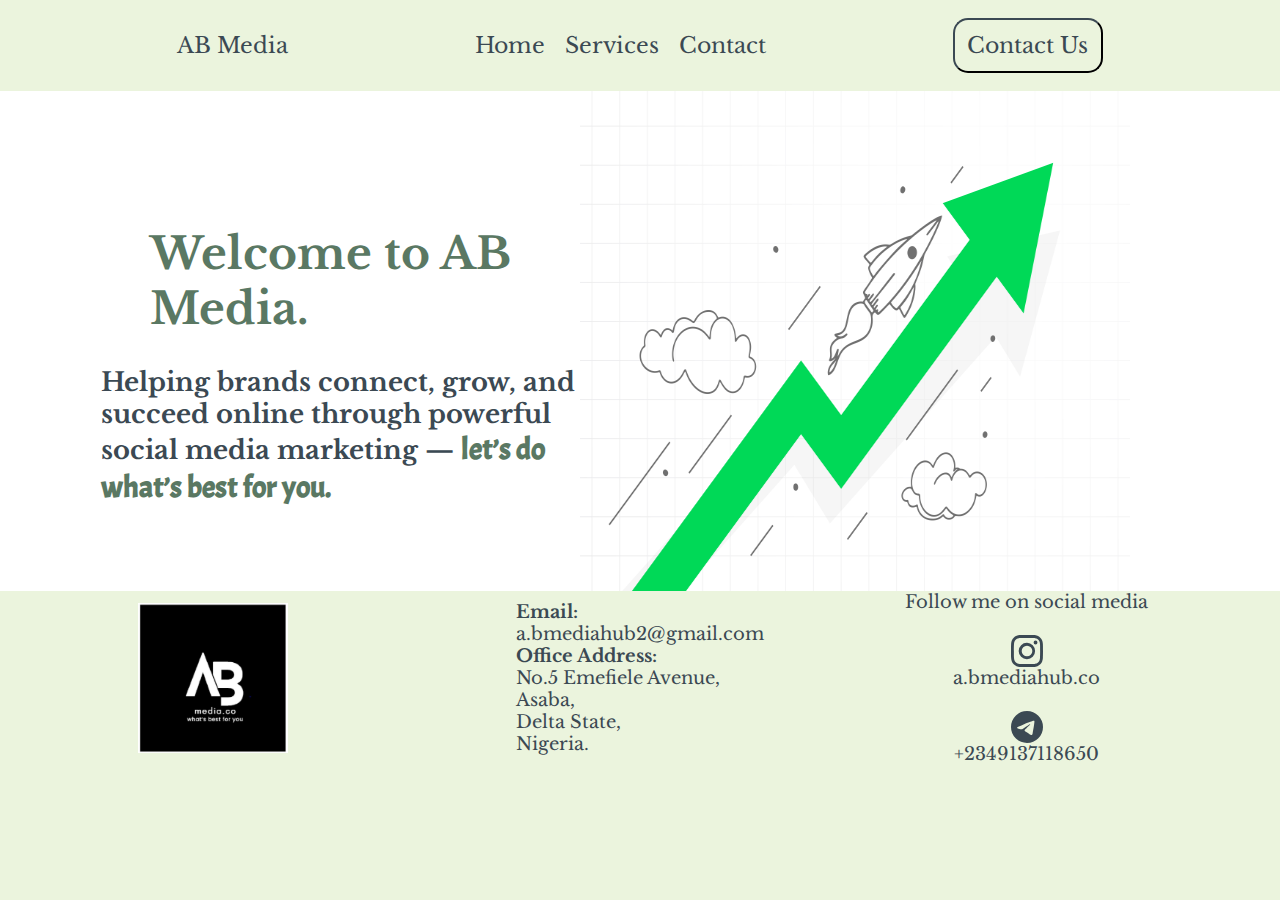
<file: index.html>
<!DOCTYPE html>
<html lang="en">
<head>
    <meta charset="UTF-8">
    <meta name="viewport" content="width=device-width, initial-scale=1.0">
    <title>AB Media</title>
    <link rel="stylesheet" href="style.css">
    <link rel="preconnect" href="https://fonts.googleapis.com">
<link rel="preconnect" href="https://fonts.gstatic.com" crossorigin>
<link href="https://fonts.googleapis.com/css2?family=Libre+Baskerville:ital,wght@0,400..700;1,400..700&family=Roboto+Serif:ital,opsz,wght@0,8..144,100..900;1,8..144,100..900&display=swap" rel="stylesheet">
<link rel="preconnect" href="https://fonts.googleapis.com">
<link rel="preconnect" href="https://fonts.gstatic.com" crossorigin>
<link href="https://fonts.googleapis.com/css2?family=Acme&display=swap" rel="stylesheet">
</head>
<body>  
    <div class="flex-nav">
        <div class="logo"><p>AB Media</p></div>
        <div class="nav-elements">
            <ul style="width: 310.77px;">
                <li><a href="./index.html"><p>Home</p></a></li>
                <li><a href="../services/services.html"><p>Services</p></a></li>
                <li><a href=""><p>Contact</p></a></li>
            </ul>
        </div>
        <div class="contact-button-box">
            <a href=""><button class="contact-button">Contact Us</button></a>
        </div>
    </div>
    <div class="hero-full-width-background">
        <div class="hero">
            <div><img src="../pictures/24132d01-b592-4476-929f-06388c7bd3aa.jpg" alt="social-media-apps" class="hero-image"></div>
            <div class="hero-text">
                <h1>Welcome to AB Media.</h1>
                <h3>Helping brands connect, grow, and succeed online through powerful social media marketing — <span class="span-text">let’s do what’s best for you.</span></h3>
            </div>
        </div>
    </div>
    <div class="footer">
        <div class="icon-box"><img height="150px" width="150px" src="../pictures/AB Media logo.jpg" alt=""></div>
        <div class="email-office-address"><p><span style="font-weight: 900;">Email:</span> <br>a.bmediahub2@gmail.com
            <br><span style="font-weight: 900;">Office Address:</span> <br>No.5 Emefiele Avenue, <br>Asaba, <br>Delta State, <br>Nigeria.
        </p></div>
        <div class="number-socials"><p>Follow me on social media</p>
            <br><svg xmlns="http://www.w3.org/2000/svg" width="32" height="32" fill="currentColor" class="bi bi-instagram" viewBox="0 0 16 16">
  <path d="M8 0C5.829 0 5.556.01 4.703.048 3.85.088 3.269.222 2.76.42a3.9 3.9 0 0 0-1.417.923A3.9 3.9 0 0 0 .42 2.76C.222 3.268.087 3.85.048 4.7.01 5.555 0 5.827 0 8.001c0 2.172.01 2.444.048 3.297.04.852.174 1.433.372 1.942.205.526.478.972.923 1.417.444.445.89.719 1.416.923.51.198 1.09.333 1.942.372C5.555 15.99 5.827 16 8 16s2.444-.01 3.298-.048c.851-.04 1.434-.174 1.943-.372a3.9 3.9 0 0 0 1.416-.923c.445-.445.718-.891.923-1.417.197-.509.332-1.09.372-1.942C15.99 10.445 16 10.173 16 8s-.01-2.445-.048-3.299c-.04-.851-.175-1.433-.372-1.941a3.9 3.9 0 0 0-.923-1.417A3.9 3.9 0 0 0 13.24.42c-.51-.198-1.092-.333-1.943-.372C10.443.01 10.172 0 7.998 0zm-.717 1.442h.718c2.136 0 2.389.007 3.232.046.78.035 1.204.166 1.486.275.373.145.64.319.92.599s.453.546.598.92c.11.281.24.705.275 1.485.039.843.047 1.096.047 3.231s-.008 2.389-.047 3.232c-.035.78-.166 1.203-.275 1.485a2.5 2.5 0 0 1-.599.919c-.28.28-.546.453-.92.598-.28.11-.704.24-1.485.276-.843.038-1.096.047-3.232.047s-2.39-.009-3.233-.047c-.78-.036-1.203-.166-1.485-.276a2.5 2.5 0 0 1-.92-.598 2.5 2.5 0 0 1-.6-.92c-.109-.281-.24-.705-.275-1.485-.038-.843-.046-1.096-.046-3.233s.008-2.388.046-3.231c.036-.78.166-1.204.276-1.486.145-.373.319-.64.599-.92s.546-.453.92-.598c.282-.11.705-.24 1.485-.276.738-.034 1.024-.044 2.515-.045zm4.988 1.328a.96.96 0 1 0 0 1.92.96.96 0 0 0 0-1.92m-4.27 1.122a4.109 4.109 0 1 0 0 8.217 4.109 4.109 0 0 0 0-8.217m0 1.441a2.667 2.667 0 1 1 0 5.334 2.667 2.667 0 0 1 0-5.334"/>
</svg><span><p>a.bmediahub.co</p></span>
<br><svg xmlns="http://www.w3.org/2000/svg" width="32" height="32" fill="currentColor" class="bi bi-telegram" viewBox="0 0 16 16">
  <path d="M16 8A8 8 0 1 1 0 8a8 8 0 0 1 16 0M8.287 5.906q-1.168.486-4.666 2.01-.567.225-.595.442c-.03.243.275.339.69.47l.175.055c.408.133.958.288 1.243.294q.39.01.868-.32 3.269-2.206 3.374-2.23c.05-.012.12-.026.166.016s.042.12.037.141c-.03.129-1.227 1.241-1.846 1.817-.193.18-.33.307-.358.336a8 8 0 0 1-.188.186c-.38.366-.664.64.015 1.088.327.216.589.393.85.571.284.194.568.387.936.629q.14.092.27.187c.331.236.63.448.997.414.214-.02.435-.22.547-.82.265-1.417.786-4.486.906-5.751a1.4 1.4 0 0 0-.013-.315.34.34 0 0 0-.114-.217.53.53 0 0 0-.31-.093c-.3.005-.763.166-2.984 1.09"/>
</svg><span><p>+2349137118650</p></span>
        </div>
    </div>    
</body>
</html>
</file>
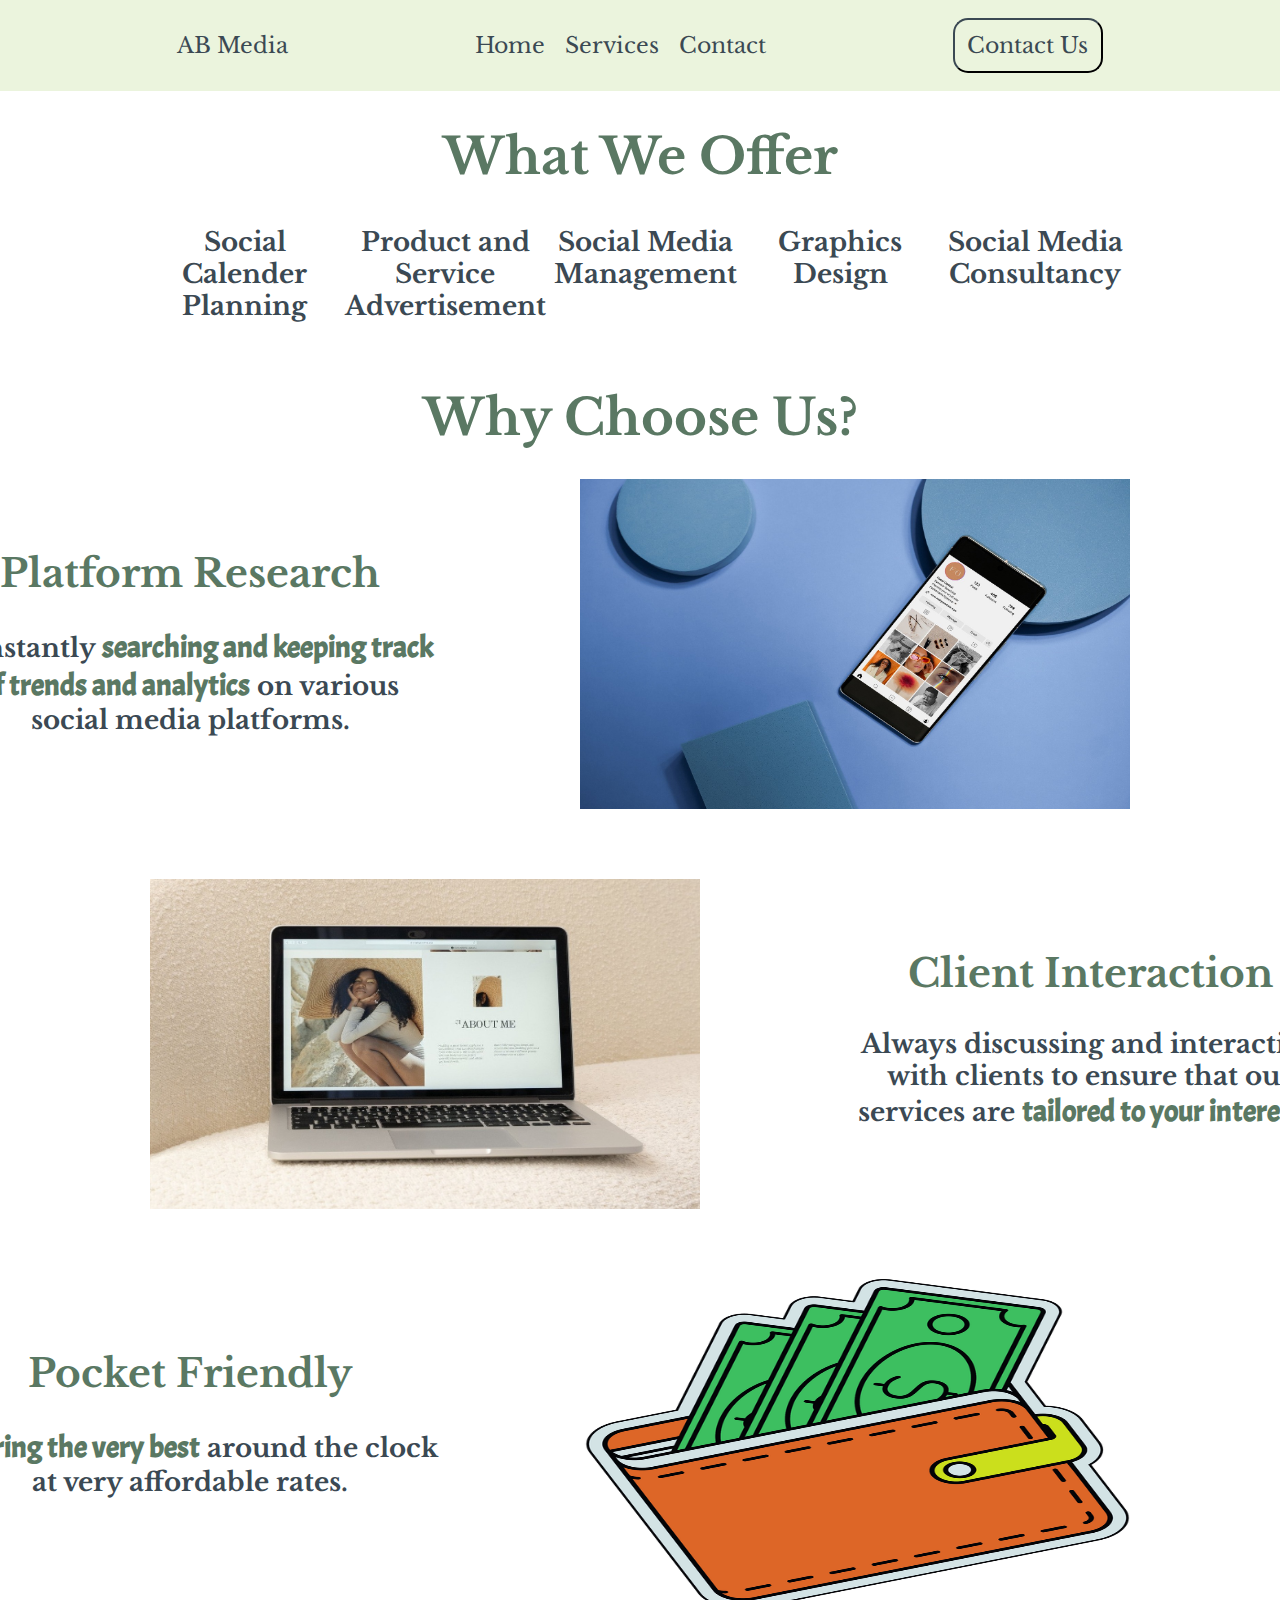
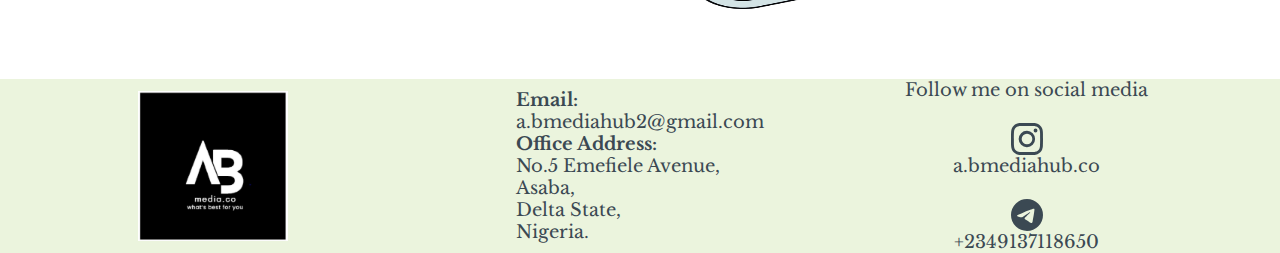
<file: services.html>
<!DOCTYPE html>
<html lang="en">
<head>
    <meta charset="UTF-8">
    <meta name="viewport" content="width=device-width, initial-scale=1.0">
    <title>AB Media: Our Services</title>
    <link rel="stylesheet" href="services.css">
    <link rel="preconnect" href="https://fonts.googleapis.com">
<link rel="preconnect" href="https://fonts.gstatic.com" crossorigin>
<link href="https://fonts.googleapis.com/css2?family=Libre+Baskerville:ital,wght@0,400..700;1,400..700&family=Roboto+Serif:ital,opsz,wght@0,8..144,100..900;1,8..144,100..900&display=swap" rel="stylesheet">
<link rel="preconnect" href="https://fonts.googleapis.com">
<link rel="preconnect" href="https://fonts.gstatic.com" crossorigin>
<link href="https://fonts.googleapis.com/css2?family=Acme&display=swap" rel="stylesheet">
</head>
<body>
     <div class="flex-nav">
        <div class="logo"><p>AB Media</p></div>
        <div class="nav-elements">
            <ul style="width: 310.77px;">
                <li><a href="../home/index.html"><p>Home</p></a></li>
                <li><a href="./services.html"><p>Services</p></a></li>
                <li><a href=""><p>Contact</p></a></li>
            </ul>
        </div>
        <div class="contact-button-box">
            <a href=""><button class="contact-button">Contact Us</button></a>
        </div>
    </div>
    <div class="what-we-offer-box">
            <div class="grid-box">
                <div class="offer-heading"><h1 style="font-size: 50px;">What We Offer</h1></div>
                <div class="box-1">Social Calender Planning</div>
                <div class="box-2">Product and Service Advertisement</div>
                <div class="box-3">Social Media Management</div>
                <div class="box-4">Graphics Design</div>
                <div class="box-5">Social Media Consultancy</div>
            </div>
    </div>
    <div class="services-box-full-width-background">
        <div class="services-box">
            <h1 style="font-size: 50px;">Why Choose Us?</h1>
            <div class="reason-1">
                <img src="../pictures/platform research.jpg" alt="image-of-a-phone">
                <div class="textbox-1" style="width: 500px; height: 330px;">
                    <h2>Platform Research</h2>
                    <p>Constantly <span class="span-text">searching and keeping track of trends and analytics</span> on various social media platforms.</p>
                </div>
            </div>
            <div class="reason-2">
                <img src="../pictures/client interaction.jpg" alt="image-of-a-laptop">
                <div class="textbox-2" style="width: 500px; height: 330px;">
                    <h2>Client Interaction</h2>
                    <p>Always discussing and interacting with clients to ensure that our services are <span class="span-text">tailored to your interests</span>.</p>
                </div>
            </div>
            <div class="reason-3">
                <img src="../pictures/pocket-friendly.png" alt="image-of-wallet-with-money">
                <div  class="textbox-3" style="width: 500px; height: 330px;">
                    <h2>Pocket Friendly</h2>
                    <p><span class="span-text">Offering the very best</span> around the clock at very affordable rates.</p>
                </div>
            </div>
        </div>
    </div>
    <div class="footer">
        <div class="icon-box"><img height="150px" width="150px" src="../pictures/AB Media logo.jpg" alt=""></div>
        <div class="email-office-address"><p><span style="font-weight: 900;">Email:</span> <br>a.bmediahub2@gmail.com
            <br><span style="font-weight: 900;">Office Address:</span> <br>No.5 Emefiele Avenue, <br>Asaba, <br>Delta State, <br>Nigeria.
        </p></div>
        <div class="number-socials"><p>Follow me on social media</p>
            <br><svg xmlns="http://www.w3.org/2000/svg" width="32" height="32" fill="currentColor" class="bi bi-instagram" viewBox="0 0 16 16">
  <path d="M8 0C5.829 0 5.556.01 4.703.048 3.85.088 3.269.222 2.76.42a3.9 3.9 0 0 0-1.417.923A3.9 3.9 0 0 0 .42 2.76C.222 3.268.087 3.85.048 4.7.01 5.555 0 5.827 0 8.001c0 2.172.01 2.444.048 3.297.04.852.174 1.433.372 1.942.205.526.478.972.923 1.417.444.445.89.719 1.416.923.51.198 1.09.333 1.942.372C5.555 15.99 5.827 16 8 16s2.444-.01 3.298-.048c.851-.04 1.434-.174 1.943-.372a3.9 3.9 0 0 0 1.416-.923c.445-.445.718-.891.923-1.417.197-.509.332-1.09.372-1.942C15.99 10.445 16 10.173 16 8s-.01-2.445-.048-3.299c-.04-.851-.175-1.433-.372-1.941a3.9 3.9 0 0 0-.923-1.417A3.9 3.9 0 0 0 13.24.42c-.51-.198-1.092-.333-1.943-.372C10.443.01 10.172 0 7.998 0zm-.717 1.442h.718c2.136 0 2.389.007 3.232.046.78.035 1.204.166 1.486.275.373.145.64.319.92.599s.453.546.598.92c.11.281.24.705.275 1.485.039.843.047 1.096.047 3.231s-.008 2.389-.047 3.232c-.035.78-.166 1.203-.275 1.485a2.5 2.5 0 0 1-.599.919c-.28.28-.546.453-.92.598-.28.11-.704.24-1.485.276-.843.038-1.096.047-3.232.047s-2.39-.009-3.233-.047c-.78-.036-1.203-.166-1.485-.276a2.5 2.5 0 0 1-.92-.598 2.5 2.5 0 0 1-.6-.92c-.109-.281-.24-.705-.275-1.485-.038-.843-.046-1.096-.046-3.233s.008-2.388.046-3.231c.036-.78.166-1.204.276-1.486.145-.373.319-.64.599-.92s.546-.453.92-.598c.282-.11.705-.24 1.485-.276.738-.034 1.024-.044 2.515-.045zm4.988 1.328a.96.96 0 1 0 0 1.92.96.96 0 0 0 0-1.92m-4.27 1.122a4.109 4.109 0 1 0 0 8.217 4.109 4.109 0 0 0 0-8.217m0 1.441a2.667 2.667 0 1 1 0 5.334 2.667 2.667 0 0 1 0-5.334"/>
</svg><span><p>a.bmediahub.co</p></span>
<br><svg xmlns="http://www.w3.org/2000/svg" width="32" height="32" fill="currentColor" class="bi bi-telegram" viewBox="0 0 16 16">
  <path d="M16 8A8 8 0 1 1 0 8a8 8 0 0 1 16 0M8.287 5.906q-1.168.486-4.666 2.01-.567.225-.595.442c-.03.243.275.339.69.47l.175.055c.408.133.958.288 1.243.294q.39.01.868-.32 3.269-2.206 3.374-2.23c.05-.012.12-.026.166.016s.042.12.037.141c-.03.129-1.227 1.241-1.846 1.817-.193.18-.33.307-.358.336a8 8 0 0 1-.188.186c-.38.366-.664.64.015 1.088.327.216.589.393.85.571.284.194.568.387.936.629q.14.092.27.187c.331.236.63.448.997.414.214-.02.435-.22.547-.82.265-1.417.786-4.486.906-5.751a1.4 1.4 0 0 0-.013-.315.34.34 0 0 0-.114-.217.53.53 0 0 0-.31-.093c-.3.005-.763.166-2.984 1.09"/>
</svg><span><p>+2349137118650</p></span>
        </div>
    </div>    
</body>
</html>
</file>
<file: style.css>
body {
    padding: 0;
    margin: 0;
    background-color:#EBF4DD;
    color: #3B4953;
    font-size: 22px;
    font-family: "Libre Baskerville", serif;
}

.flex-nav {
    display: flex;
    flex-direction: row;
    justify-content: space-evenly;
    background-color: #EBF4DD;
}

.logo {
    align-self: center;
}

.nav-elements {
    align-self: center;
    justify-self: center;
}

.nav-elements>ul {
    display: flex;
    justify-content: space-between;
    padding: 0px;
    margin: 0px;
    width: 300px;
}

.nav-elements>ul>li {
    list-style: none;
    padding: 10px;
    transition: all 0.5s ease;
}

.nav-elements>ul>li:hover{
    background-color: #5A7863;
    border-radius: 50%;
    color: #EBF4DD;
    transform: scale(1.1);
}

li> a {
    text-decoration: none;
    color: #3B4953;
    transition: all 0.5s ease;
}

li> a:hover {
    color: #EBF4DD;
    transform: scale(1.1);
}

.contact-button-box {
    align-self: center;
}

.contact-button {
    color: #3B4953;
    font-size: 22px;
    font-family: "Libre Baskerville", serif;
    background-color: #EBF4DD;
    border-color:#3B4953;
    border-radius: 15px;
    width: 150px;
    height: 55px;
    transition: all 0.5s ease;
}

.contact-button:hover {
    color:#EBF4DD;
    border: none;
    background-color: #5A7863;
    transform: scale(1.1);
}

.hero-full-width-background {
    background-color: white;
    width: 100%;
    height: 500px;
}

.hero {
    margin: 0px 150px 0px 150px;
    height: 500px;
}

.hero-image {
    width: 550px;
    height: 500px;
    float: right;
}

.hero-text{
    display: flex;
    flex-direction: column;
    align-items: center;
    height: 250px;
    position: relative;
    top: 120px;
}

.hero-text>h1 {
    margin: 15px 0px;
}

.hero-text>h3 {
    width: 528px;
    margin: 15px 0px;
}

.hero-text>h1 {
    color: #5A7863;
}

.span-text {
    font-family: "Acme", sans-serif;
    font-weight: 600;
    font-style: normal;
    font-size: 30px;
    color: #5A7863;
}

.footer {
    display: grid;
    grid-template-columns: 1fr 1fr 1fr;
    grid-template-rows: 1fr;
    font-size: 18px;
    background-color: #EBF4DD;
}

.footer p{
    margin: 0px;
    padding: 0px;
}

.icon-box {
    display: flex;
    justify-content: center;
    align-items: center;
}

.email-office-address {
    display: flex;
    justify-content: center;
    align-items: center;
}

.number-socials {
    grid-area: 1 / 3 / 2 / 4;
    display: flex;
    flex-direction: column;
    justify-content: center;
    align-items: center;
    margin-right: 80px
}
</file>
<file: services.css>
body {
    margin: 0;
    padding: 0;
    background-color: #EBF4DD;
    color: #3B4953;
    font-size: 26px;
    font-family: "Libre Baskerville", serif;
}
.flex-nav {
    display: flex;
    flex-direction: row;
    justify-content: space-evenly;
    background-color: #EBF4DD;
    font-size: 22px;
}

.logo {
    align-self: center;
}

.nav-elements>ul {
    display: flex;
    justify-content: space-between;
    padding: 0px;
    margin: 0px;
    width: 300px;
}

.nav-elements>ul>li {
    list-style: none;
    padding: 10px;
    transition: all 0.5s ease;
}

.nav-elements>ul>li:hover{
    background-color: #5A7863;
    border-radius: 50%;
    color: #EBF4DD;
    transform: scale(1.1);
}

li> a {
    text-decoration: none;
    color: #3B4953;
    transition: all 0.5s ease;
}

li> a:hover {
    color: #EBF4DD;
    transform: scale(1.1);
}

.contact-button-box {
    align-self: center;
}

.contact-button {
    color: #3B4953;
    font-size: 22px;
    font-family: "Libre Baskerville", serif;
    background-color: #EBF4DD;
    border-color:#3B4953;
    border-radius: 15px;
    width: 150px;
    height: 55px;
    transition: all 0.5s ease;
}

.contact-button:hover {
    color:#EBF4DD;
    border: none;
    background-color: #5A7863;
    transform: scale(1.1);
}

.what-we-offer-box {
    background-color: white;
    font-weight: 900;
}

.grid-box {
    display: grid;
    grid-template-columns: 1fr 1fr 1fr 1fr 1fr;
    grid-template-rows: 1fr 1fr;
    gap: 5px;
    margin: 0px 150px;  
    text-align: center;
}

.offer-heading {
    grid-area: 1 / 1 / 2 / 6;
    text-align: center;
    color: #5A7863;
}

.box-1 , .box-2 , .box-3 , .box-4 , .box-5 {
    text-align: center;
}

.services-box h1 {
    color: #5A7863;
    margin-top: 30px;
}

.services-box-full-width-background {
    width: 100%;
    background-color: white;
}

.services-box {
    display: flex;
    justify-content: center;
    align-items: center;
    flex-direction: column;
    margin: 0px 150px;    
}

.services-box > div {
    background-color: white;
    width: 100%;
    margin-bottom: 70px;
}

.services-box h1 {
    margin-bottom: 30px;
    margin-top: 30px;
}

.reason-1 , .reason-2 , .reason-3 {
   text-align: center;
   position: relative;
}

.textbox-1 {
    position: absolute;
    right: 690px;
}

.textbox-2 {
    position: absolute;
    left: 690px;
}

.textbox-3 {
    position: absolute;
    right: 690px;
}

.reason-1 img {
    height: 330px;
    width: 550px;
    float: right;
}

.reason-3 img {
    height: 330px;
    width: 550px;
    float: right;
}

.reason-2 img {
    height: 330px;
    width: 550px;
    float: left;
}

.reason-1 p , .reason-2 p , .reason-3 p {
    position: relative;
    top: 100px;
    font-weight: 900;
    margin: 0px;
}

.reason-1 h2 , .reason-2 h2 , .reason-3 h2 {
    margin: 0px;
    position: relative;
    top: 70px;
    color: #5A7863;
}

.span-text {
    font-family: "Acme", sans-serif;
    font-weight: 600;
    font-style: normal;
    font-size: 30px;
    color: #5A7863;
}

.footer {
    display: grid;
    grid-template-columns: 1fr 1fr 1fr;
    grid-template-rows: 1fr;
    font-size: 18px;
    background-color: #EBF4DD;
}

.footer p{
    margin: 0px;
    padding: 0px;
}

.icon-box {
    display: flex;
    justify-content: center;
    align-items: center;
}

.email-office-address {
    display: flex;
    justify-content: center;
    align-items: center;
}

.number-socials {
    grid-area: 1 / 3 / 2 / 4;
    display: flex;
    flex-direction: column;
    justify-content: center;
    align-items: center;
    margin-right: 80px
}
</file>
